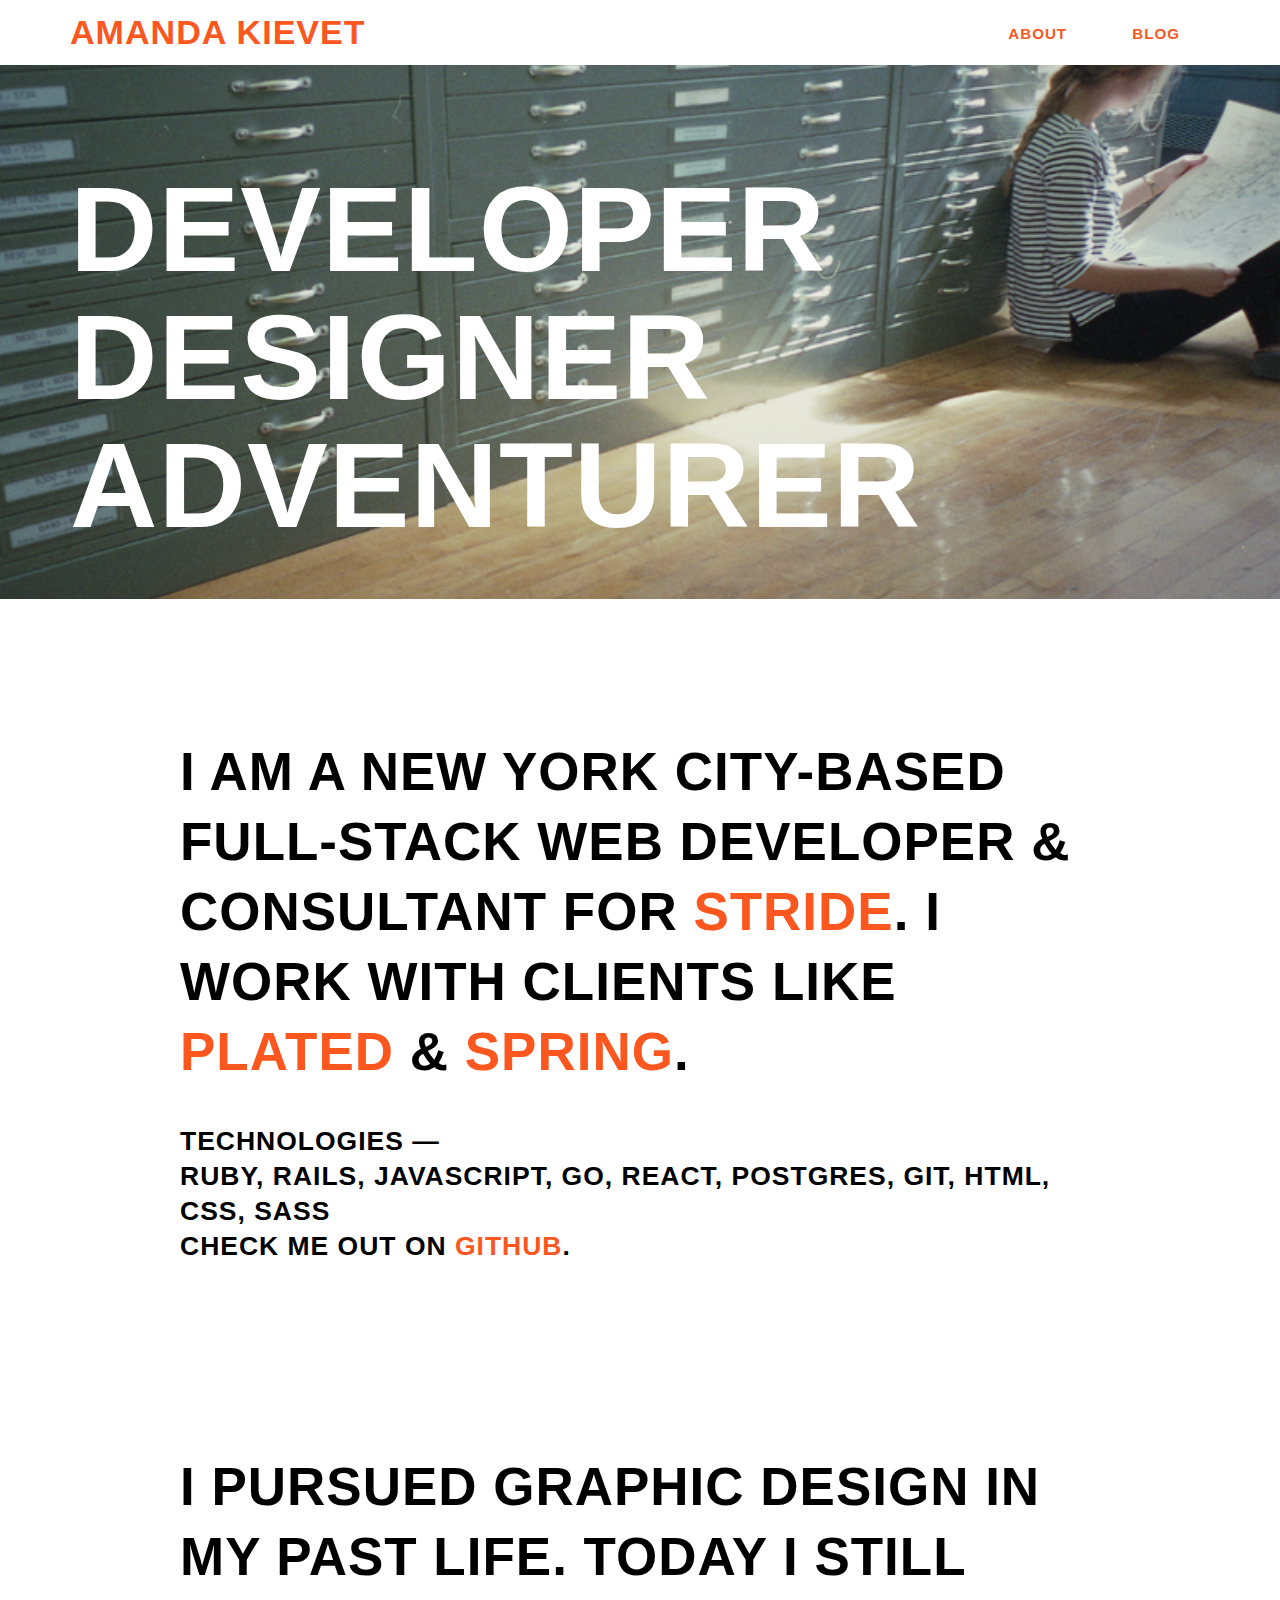
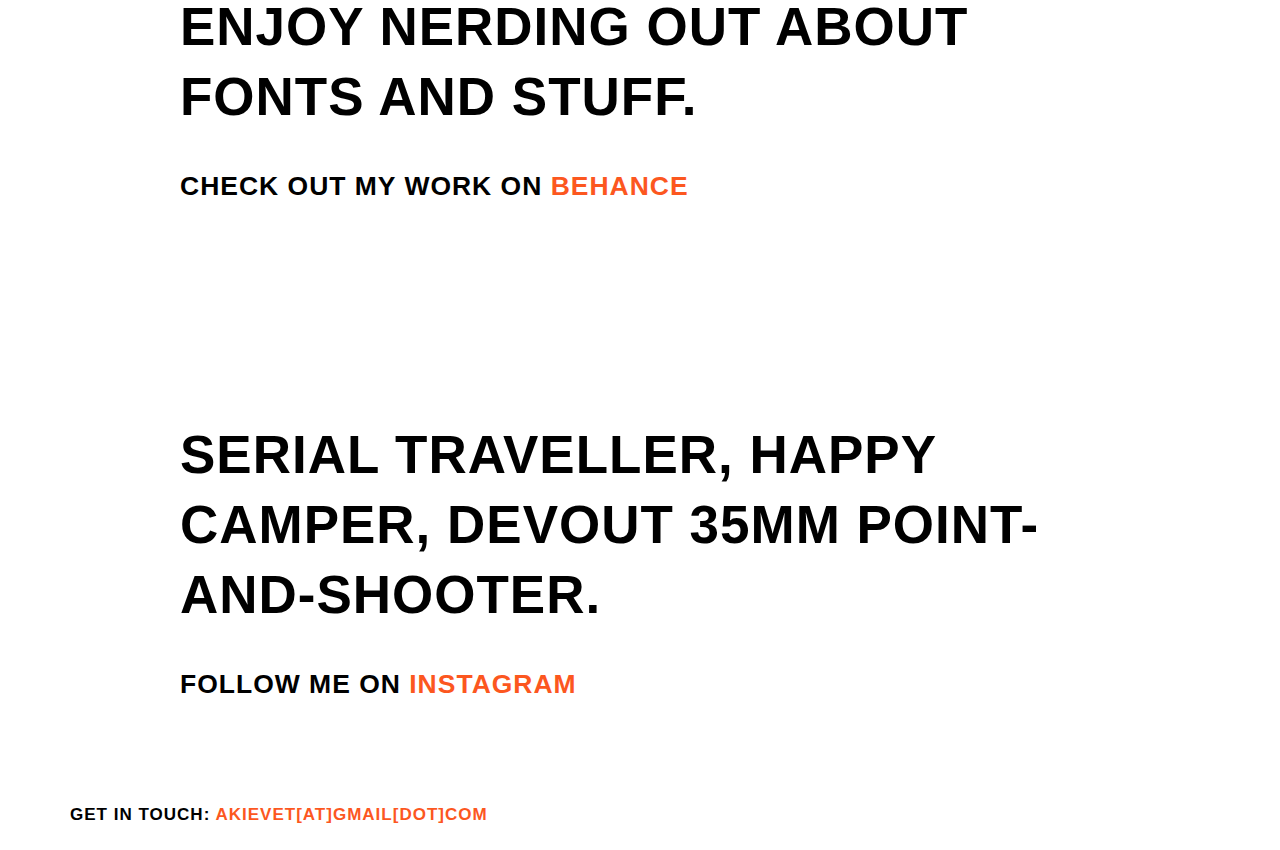
<file: index.html>
<!DOCTYPE html>
<html lang="en">
<head>
	<meta charset="UTF-8">
	<title>Amanda Kievet</title>

  <link rel="stylesheet" href="//f.fontdeck.com/s/css/MBWBWkJ+FsyYC0PMauVYpDm9PAc/DOMAIN_NAME/58891.css" type="text/css" />
	<link rel="stylesheet" href="/assets/stylesheets/bootstrap.css">
	<link rel="stylesheet" href="/assets/stylesheets/styles.css">

	<script src="js/main.js"></script>

</head>
<body>
	<header>
		<div class="container">
			<a href="index.html"><h2>Amanda Kievet</h2></a>
			<div class="nav">
				<a href="/pages/about.html">about</a>
				<a href="/pages/blog.html">blog</a>
			</div>
		</div>
	</header>


	<section class="main">
		<div class="container">
			<div class="main_typography">
			  <h1 class="developer x_large"><a href="#developer">developer</a></h1>
			  <h1 class="designer x_large"><a href="#designer">designer</a></h1>
				<h1 class="adventurer x_large"><a href="#adventurer">adventurer</a></h1>
			</div>
		</div>
	</section>


  <section id="developer" class="content-section">
		<!-- Todo: add github link -->
		<div class="container">
			<div class="col-xs-12 col-sm-10 col-sm-offset-1">
		  	<h1 class="quote">I am a New York City-based full-stack web developer &amp; consultant for <a href="http://www.stridenyc.com/" target = "_blank">Stride</a>. I work with clients like <a href="https://www.plated.com/" target="_blank">Plated</a> &amp; <a href="https://www.shopspring.com/" target="_blank">Spring</a>.</h1>
		  	<div class="info">
		  		<h3>Technologies &mdash;</h3>
          <h3>Ruby, Rails, JavaScript, Go, React, Postgres, Git, HTML, CSS, Sass </h3>
          <h3>check me out on <a href="http://gihub.com/akievet">github</a>.</h3>
		  	</div>
		  </div>
	  </div>
  </section>


  <section id="designer" class="content-section">
		<div class="container">
			<div class="col-xs-12 col-sm-10 col-sm-offset-1">
		  	<h1 class="quote">I pursued graphic design in my past life. Today I still enjoy nerding out about fonts and stuff.</h1>
		  	<h3>check out my work on <a href="https://www.behance.net/akievet" target="_blank">behance</a></h3>
		  </div>
	  </div>
  </section>


  <section id="adventurer"  class="content-section">
  	<div class="container">
  		<div class="col-xs-12 col-sm-10 col-sm-offset-1">
  			<h1 class="quote">serial traveller, happy camper, devout 35mm point-and-shooter.</h1>
        <h3>follow me on <a href="https://instagram.com/akievet/" target="_blank">instagram</a></h3>
  		</div>
	  	<!-- <div class="col-xs-12 col-sm-4"><img src="https://s3-us-west-2.amazonaws.com/akievetphotos/jonsweden.jpg"></div>
	  	<div class="col-xs-12 col-sm-4"><img src="https://s3-us-west-2.amazonaws.com/akievetphotos/orange.jpg"></div>
	  	<div class="col-xs-12 col-sm-4"><img src="https://s3-us-west-2.amazonaws.com/akievetphotos/vietnamcows.jpg"></div> -->
  	</div>
  </section>

  <footer>
  	<div class="container">
  		<div><h4>Get in touch: <a href="mailto:akievet@gmail.com?Subject=Hello%20friend" target="_top">akievet[at]gmail[dot]com</a></h4></div>
  	</div>
  </footer>
</body>
</html>
</file>
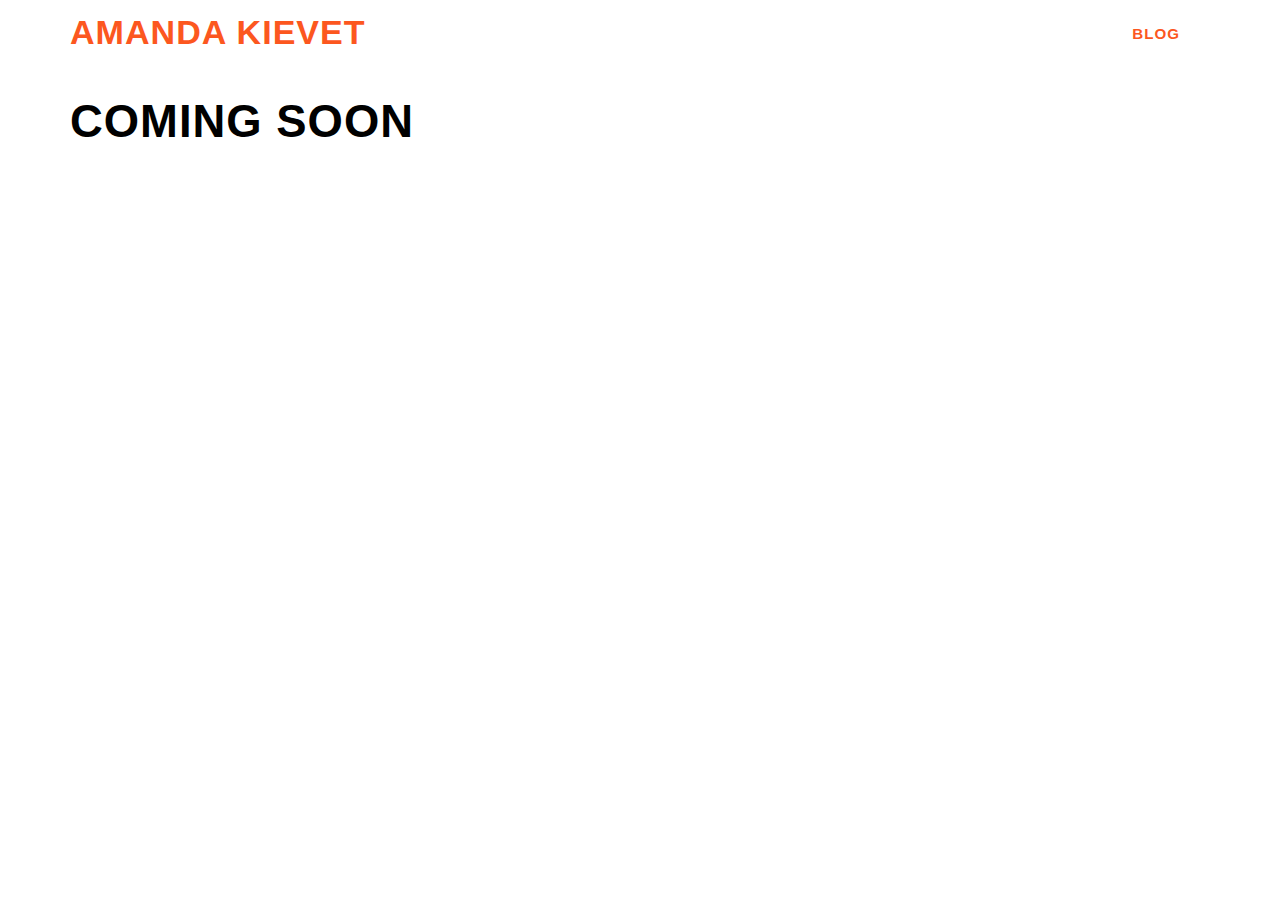
<file: blog.html>
<!DOCTYPE html>
<html lang="en">
<head>
	<meta charset="UTF-8">
	<title>Amanda's Blog</title>
	 <link rel="stylesheet" href="//f.fontdeck.com/s/css/MBWBWkJ+FsyYC0PMauVYpDm9PAc/DOMAIN_NAME/58891.css" type="text/css" />
	<link rel="stylesheet" href="/assets/stylesheets/bootstrap.css">
	<link rel="stylesheet" href="/assets/stylesheets/styles.css">

	<script src="js/jquery.js"></script>
	<script src="js/main.js"></script>
</head>
<body>

	<header>
		<div class="container">
			<a href="index.html"><h2>Amanda Kievet</h2></a>
			<div class="nav">
				<a href="blog.html">blog</a>
			</div>
		</div>
	</header>

	<div class="container">
		<h1>Coming Soon</h1>
	</div>
</body>
</html>
</file>
<file: assets/stylesheets/styles.css>
html {
  font-size: 16px; }

body {
  font-size: 100%;
  line-height: 1.25;
  color: #000;
  font-family: "Lydia Bold Condensed", "Futura", Helvetica, Arial, sans-serif;
  font-weight: bold;
  font-style: normal;
  text-transform: uppercase;
  text-align: left;
  letter-spacing: 1px; }

body, caption, th, td, input, textarea, select, option, legend, fieldset, h1, h2, h3, h4, h5, h6 {
  font-size-adjust: 0.5; }

p {
  font-size: 1.2em; }

h1 {
  font-size: 2em;
  line-height: 1.25; }

h2 {
  font-size: 1.625em;
  line-height: 1.15384615; }

h3 {
  font-size: 1.375em;
  line-height: 1.13636364; }

h4 {
  font-size: 1.125em;
  line-height: 1.11111111; }

.quote {
  font-size: 2em;
  line-height: 1.25; }

.x_large {
  font-size: 4em;
  margin: 0;
  line-height: 1;
  text-align: left; }
  .x_large a {
    color: white; }
    .x_large a:hover {
      color: #FC571F; }

.logo {
  display: inline; }

.content p {
  font-size: 1.5em; }

li {
  text-align: left;
  font-size: 1.25em; }

@media (min-width: 768px) {
  body {
    font-size: 1em;
    line-height: 1.375; }

  h1 {
    font-size: 2.5em;
    line-height: 1.125; }

  h2 {
    font-size: 2em;
    line-height: 1.25; }

  h3 {
    font-size: 1.5em;
    line-height: 1.25; }

  h4 {
    line-height: 1.22222222; }

  .quote {
    font-size: 2.5em;
    line-height: 1.45833333; }

  .x_large {
    font-size: 10em; }

  .nav {
    padding-top: 13px; } }
@media (min-width: 992px) {
  h1 {
    font-size: 3em;
    line-height: 1.05; }

  h2 {
    font-size: 2.25em;
    line-height: 1.25; }

  h3 {
    font-size: 1.75em;
    line-height: 1.25; }

  .quote {
    font-size: 3.5em;
    line-height: 1.25; }

  .x_large {
    font-size: 8em; } }
.subtitle {
  border-top: 1px solid #000;
  border-bottom: 1px solid #000; }

.main {
  background-image: url("/assets/images/selffloor.jpg");
  background-repeat: no-repeat;
  background-position: right;
  background-size: cover; }

.info h3 {
  margin: 0; }

section {
  width: 100%;
  padding-bottom: 50px; }

ul {
  list-style: none;
  margin: 0;
  padding: 0; }

a {
  color: #FC571F;
  text-decoration: none; }
  a:hover {
    color: #FC571F; }

img {
  width: 100%; }

header {
  padding: 10px; }
  header h2 {
    display: inline; }
  header .nav {
    text-align: right;
    float: right;
    display: inline;
    width: 40%; }
    header .nav a {
      padding: 0 30px; }

.main_typography {
  padding-top: 100px; }

.content-section {
  padding-top: 100px; }

#adventurer img {
  margin: 10px 0; }

/*# sourceMappingURL=styles.css.map */
</file>
